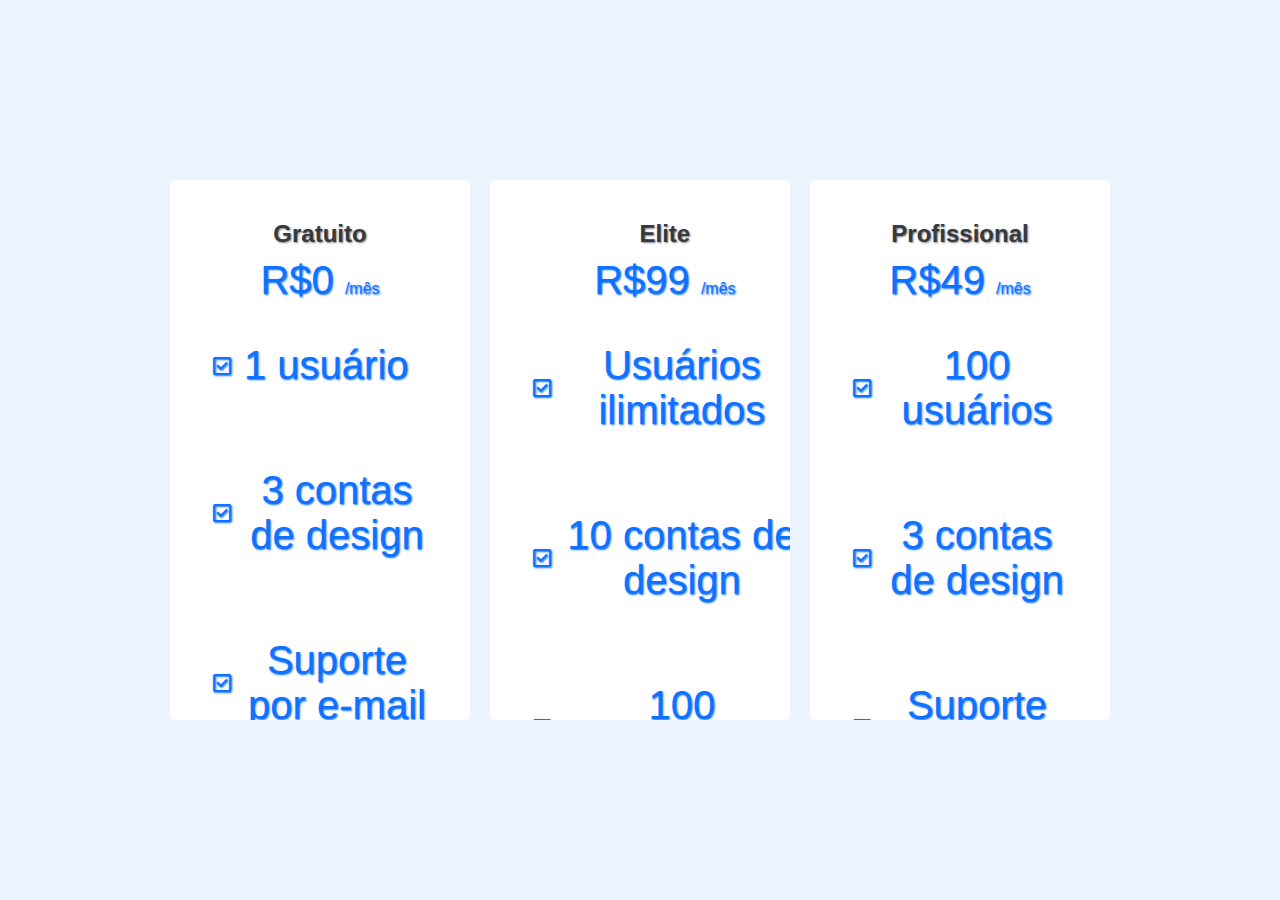
<file: card_layout/index.html>
<!DOCTYPE html>
<html lang="pt br">
<head>
    <meta charset="UTF-8">
    <meta name="viewport" content="width=device-width, initial-scale=1.0">
    <title>Escolha seu plano</title>
    <link rel="stylesheet" href="style.css">
    <link rel="preconnect" href="https://fonts.googleapis.com">
<link rel="preconnect" href="https://fonts.gstatic.com" crossorigin>
<link href="https://fonts.googleapis.com/css2?family=Playfair+Display:ital,wght@0,400..900;1,400..900&display=swap" rel="stylesheet">
<link rel="stylesheet" href="https://fonts.googleapis.com/css2?family=Material+Symbols+Outlined:opsz,wght,FILL,GRAD@24,400,0,0&icon_names=check_box" />
</head>
<body>
    <article class="card">
        <h2>Gratuito</h2>
        <var><abbr title="Real brasileiro">R$</abbr>0 <small>/mês</small><var>
            <ul>
                <li>
                    <i class="material-symbols-outlined">check_box</i>
                    <p>1 usuário</p>
                </li>
                <li>
                    <i class="material-symbols-outlined">check_box</i>
                    <p>3 contas de design</p>
                </li>
                <li>
                    <i class="material-symbols-outlined">check_box</i>
                    <p>Suporte por e-mail</p>
                </li>
            </ul>
            <button>Escolher plano</button>
    </article>
    <article class="card">
        <h2>Elite</h2>
        <var><abbr title="Real brasileiro">R$</abbr>99 <small>/mês</small><var>
            <ul>
                <li>
                    <i class="material-symbols-outlined">check_box</i>
                    <p>Usuários ilimitados</p>
                </li>
                <li>
                    <i class="material-symbols-outlined">check_box</i>
                    <p>10 contas de design</p>
                </li>
                <li>
                    <i class="material-symbols-outlined">check_box</i>
                    <p>100 implantações</p>
                </li>
                <li>
                    <i class="material-symbols-outlined">check_box</i>
                    <p>Suporte 24h por dia</p>
                </li>
            </ul>
            <button>Escolher plano</button>
    </article>
    <article class="card">
        <h2>Profissional</h2>
        <var><abbr title="Real brasileiro">R$</abbr>49 <small>/mês</small><var>
            <ul>
                <li>
                    <i class="material-symbols-outlined">check_box</i>
                    <p>100 usuários</p>
                </li>
                <li>
                    <i class="material-symbols-outlined">check_box</i>
                    <p>3 contas de design</p>
                </li>
                <li>
                    <i class="material-symbols-outlined">check_box</i>
                    <p>Suporte por e-mail</p>
                </li>
            </ul>
            <button>Escolher plano</button>
    </article>
</body>
</html>
</file>
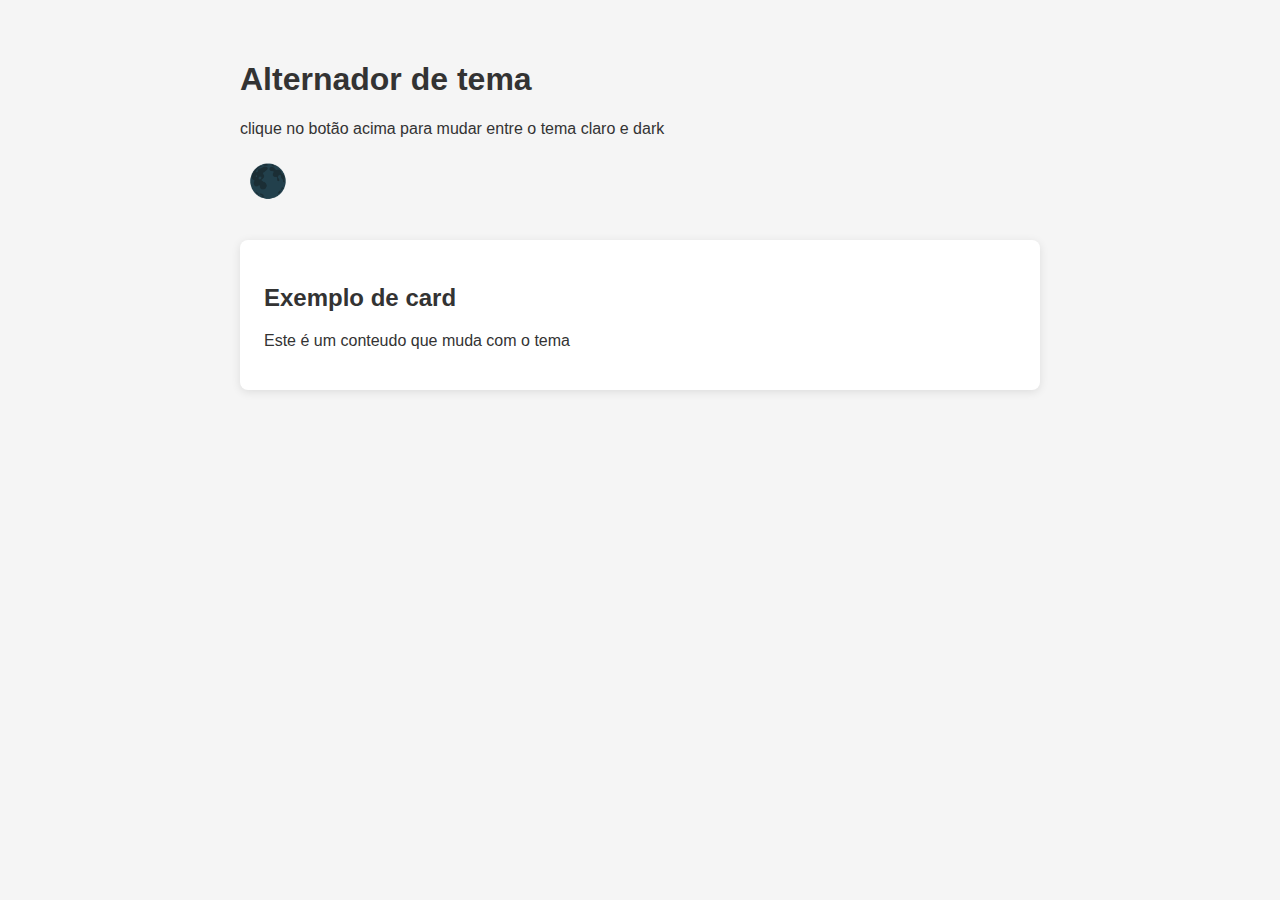
<file: change-theme/index.html>
<!DOCTYPE html>
<html lang="pt-br">
<head>
    <meta charset="UTF-8">
    <meta name="viewport" content="width=device-width, initial-scale=1.0">
    <title>Change Theme</title>
    <link rel="stylesheet" href="./styles.css">
</head>
<body class="dark-theme">
    <main class="container">
        <h1>Alternador de tema</h1>
        <p>clique no botão acima para mudar entre o tema claro e dark</p>

        <button id="theme-toggle">
            <span class="icon">🌗</span>
        </button>

        <section class="card">
        <h2>Exemplo de card</h2>
        <p>
Este é um conteudo que muda com o tema</p>
        </section>
    </main>
    
<script src="main.js"> </script>

</body>
</html>
</file>
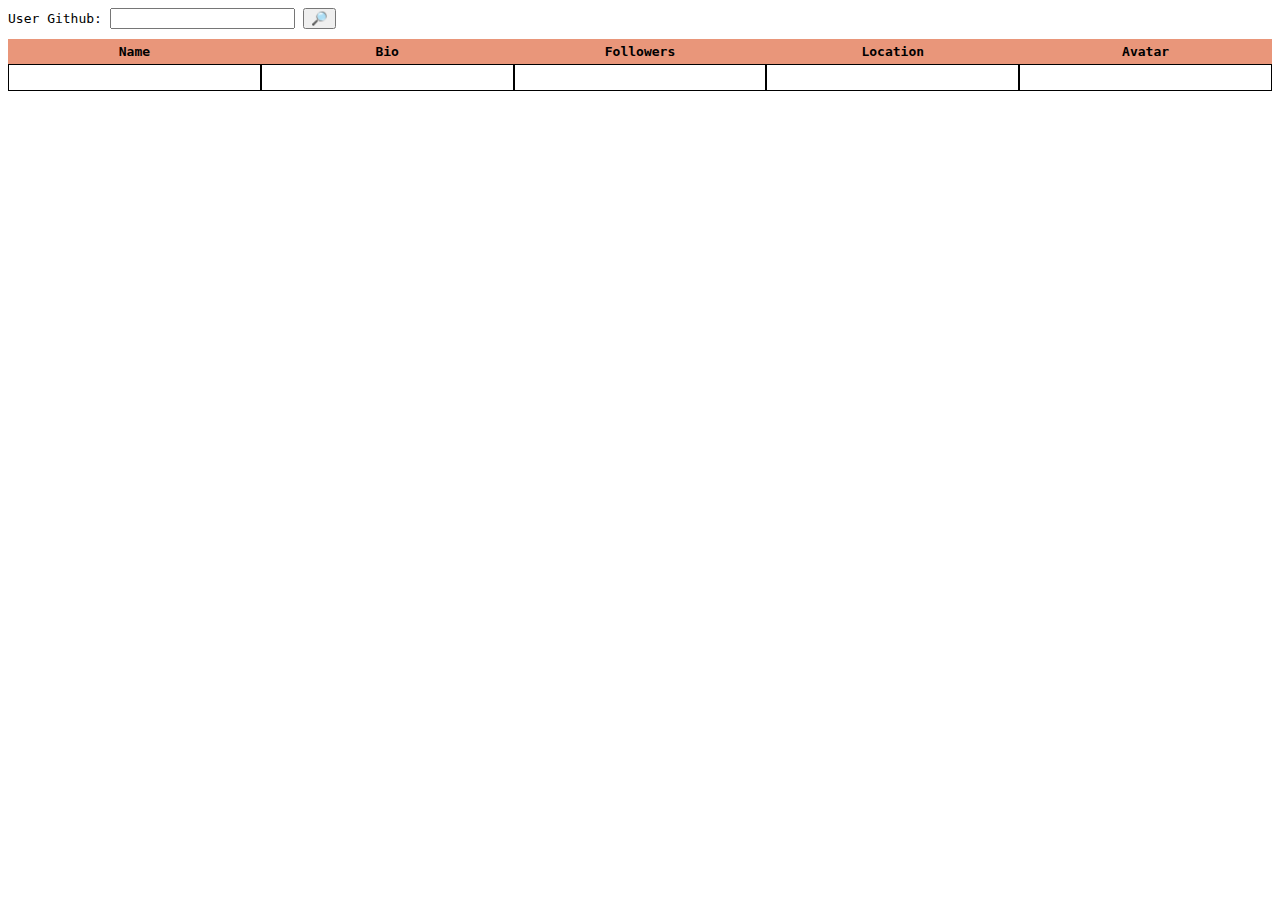
<file: interface_api/index.html>
<!DOCTYPE html>
<html lang="pt-br">
<head>
    <meta charset="UTF-8">
    <meta name="viewport" content="width=device-width, initial-scale=1.0">
    <title>Consulta API Github</title>
    <link rel="stylesheet" href="style.css">
</head>
<body>
    <label for="git id">User Github: </label>
    <input type="text" id="git_id">
    <button>
        <span>🔎</span>
    </button>
    <main class="tabela">
        <div class="rotulo-coluna">Name</div>
        <div class="rotulo-coluna">Bio</div>
        <div class="rotulo-coluna">Followers</div>
        <div class="rotulo-coluna">Location</div>
        <div class="rotulo-coluna">Avatar</div>

        <div class="celula" id="name"></div>
        <div class="celula" id="bio"></div>
        <div class="celula" id="followers"></div>
        <div class="celula" id="location"></div>
        <div class="celula">
            <img id="avatar">
        </div>
    </main>
    <script src="main.js"></script>
</body>
</html>
</file>
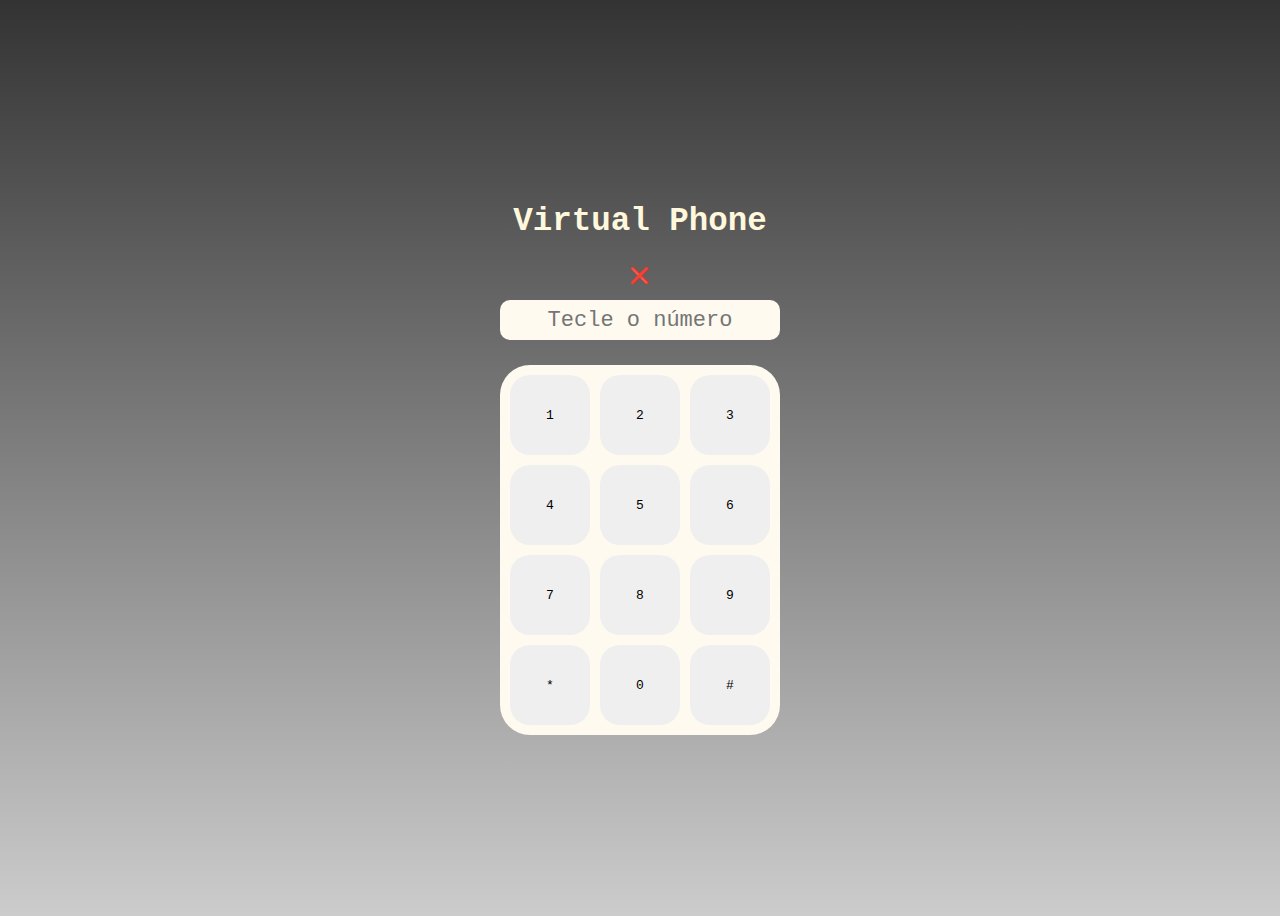
<file: virtual_phone/index.html>
<!DOCTYPE html>
<html lang="pt-br">
<head>
<meta charset="UTF-8">
<meta name="viewport" content="width=device-width, initial-scale=1.0">
<title>Virtual-Phone</title>
<link rel="stylesheet" href="style.css">
</head>
<body>
<h1>Virtual Phone</h1>
<span class="icon" title="Limpar display">❌</span>
<input type="tel" placeholder="Tecle o número" disabled>
<section class="teclado">
<input type="button" value="1">
<input type="button" value="2">
<input type="button" value="3">
<input type="button" value="4">
<input type="button" value="5">
<input type="button" value="6">
<input type="button" value="7">
<input type="button" value="8">
<input type="button" value="9">
<input type="button" value="*">
<input type="button" value="0">
<input type="button" value="#">        
</section>
<script src="main.js"></script>
</body>
</html>
</file>
<file: card_layout/style.css>
:root {
    --color-primary: #0F71FF;
    --color-background: #ECF4FF;
    --color-text: #36393F;
    --color-light: #F7F7F7;
    --color-alert: rgba(231, 106, 23, 0.863);
 
    --font-main: "Poppins", sans-serif;
 
    --card-width: 300px;
    --card-padding: 40px;
    --card-height: 540px;
}
 
* {
    box-sizing: border-box;
}
 
html, body {
    height: 100%;
    margin: 0;
    font-family: var(--font-main);
    background-color: var(--color-background);
    color: var(--color-text);
}
 
body {
    display: flex;
    align-items: center;
    justify-content: center;
    gap: 20px;
    padding: 0 20px;
    flex-wrap: wrap;
}
 
.card {
    display: grid;
    place-items: center;
    gap: 10px;
    width: var(--card-width);
    max-width: var(--card-width);
    height: var(--card-height);
    padding: var(--card-padding);
    border-radius: 5px;
    background-color: white;
    font-size: 100%;
    text-align: center;
    overflow: hidden;
    transition: box-shadow 0.3s ease, transform 0.3s ease;
}
 
.card:hover {
    transform: scale(1.10);
    box-shadow: 0 4px 16px rgb(29, 40, 196);
}
 
.card h2 {
    margin: 0;
    text-shadow: 1px 1px 2px gray;
}
 
.card var {
    color: var(--color-primary);
    font-weight: 400;
    font-size: 40px;
    font-style: normal;
    margin-bottom: 10px;
    text-shadow: 1px 1px 2px var(--color-primary);
    transition: font-size 0.5s ease;
}
 
.card:hover var {
    font-size: 50px;
}
 
.card var small {
    font-size: 16px;
}
 
abbr[title] {
    cursor: help;
    text-decoration: none;
}
 
ul {
    list-style: none;
    padding: 0;
    margin: 0;
}
 
ul li {
    display: flex;
    align-items: center;
    gap: 10px;
    padding: 0;
    margin-top: 0;
}
 
ul > li:first-child {
    font-weight: 500;
}
 
.card button {
    display: grid;
    place-items: center;
    min-width: 200px;
    padding: 10px 0;
    background: transparent;
    color: var(--color-primary);
    border: 2px solid var(--color-primary);
    border-radius: 5px;
    font-family: inherit;
    font-size: inherit;
    transition: background 0.3s, color 0.3 ease;
    cursor: pointer;
}
 
.alert {
    border: 2px solid var(--color-alert);
}
 
.card:hover button {
    color: var(--color-light);
    background: rgba(4, 44, 224, 0.76);
}
</file>
<file: change-theme/styles.css>
:root {

--light-bg: #f5f5f5;
--light-text: #333;
--light-card: #fff;
--light-shadow: rgba(0,0,0,0.1);

/*Cores do tema Dark*/

--dark-bg: #1a1a1a;
--dark-text: #f5f5f5;
--dark-card: #2d2d2d;
--dark-shadow: rgba(0,0,0,0.3);
}


body{
    font-family: Arial, Helvetica, sans-serif;
    transition: all 0.3s ease;

}

.light-theme {
    background-color: var(--light-bg);
    color:var(--light-text);
}

.dark-theme {
    background-color: var(--dark-bg);
    color: var(--dark-text);
}

.container {
    max-width: 800px;
    margin: 0 auto;
    padding: 2rem;
}

button{
    padding: 0.5rem;
    background: none;
    border: none;
    cursor: pointer;
    font-size: 2rem;

}

.card{
    padding: 1.5rem;
    border-radius: 8px;
    box-shadow: 0 2px 10px var(--light-shadow);
    margin-top: 2rem;
    transition: all 0.3s ease;
}

.light-theme .card{
    background-color: var(--light-card);
}

.dark-theme .card{
    background-color: var(--dark-card);
    box-shadow: 0 2px 10px var(--dark-shadow);
}
</file>
<file: interface_api/style.css>
body {
    font-family: monospace;
}

.tabela {
    display: grid;
    grid-template-columns: repeat(5, 1fr);
    border: ipx solid #000;
    margin-top: 10px;
}

.rotulo-coluna {
    background-color: darksalmon;
    font-weight: bold;
    text-align: center;
    padding: 5px;
}

.celula {
    border: 1px solid #000;
    padding: 5px;
}

#avatar {
    width: 200px;
    object-fit: cover;
}
</file>
<file: virtual_phone/style.css>
* {
    box-sizing: border-box;
}
 
body {
    display: flex;
    justify-content: center;
    align-items: center;
    flex-direction: column;
 
    background-image: 
        linear-gradient(to top, 
        rgba(0,0,0,0.2), rgba(0,0,0,0.8));
    min-height: 100vh;
}
 
input {
    border: none;
    color: inherit;
    font-size: inherit;
    font-weight: inherit;
    font-family: inherit;
}
 
h1 {
    font-family: monospace;
    font-size: 2.5em;
    color: cornsilk;
}
 
.teclado {
    display: grid;
    grid-template-columns: repeat(3, 1fr);
    gap: 10px;
    padding: 10px;
    border-radius: 30px;
    background-color: floralwhite;
}
 
input[type=button] {
    border-radius: 20px;
    cursor: pointer;
    font-family: monospace;
    height: 80px;
    width: 80px;
}
 
input[type=button]:hover {
    font-weight: bold;
    box-shadow: 0 4px 8px 0 rgba(0,0,0,0.5);
}
 
input[type=tel] {
    background-color: floralwhite;
    border-radius: 10px;
    font-family: monospace;
    font-size: 22px;
    height: 40px;
    margin-bottom: 25px;
    padding: 10px;
    text-align: center;
    width: 280px;
}
 
.icon {
    cursor: pointer;
    padding: 5px;
    margin-bottom: 10px;
}
</file>
